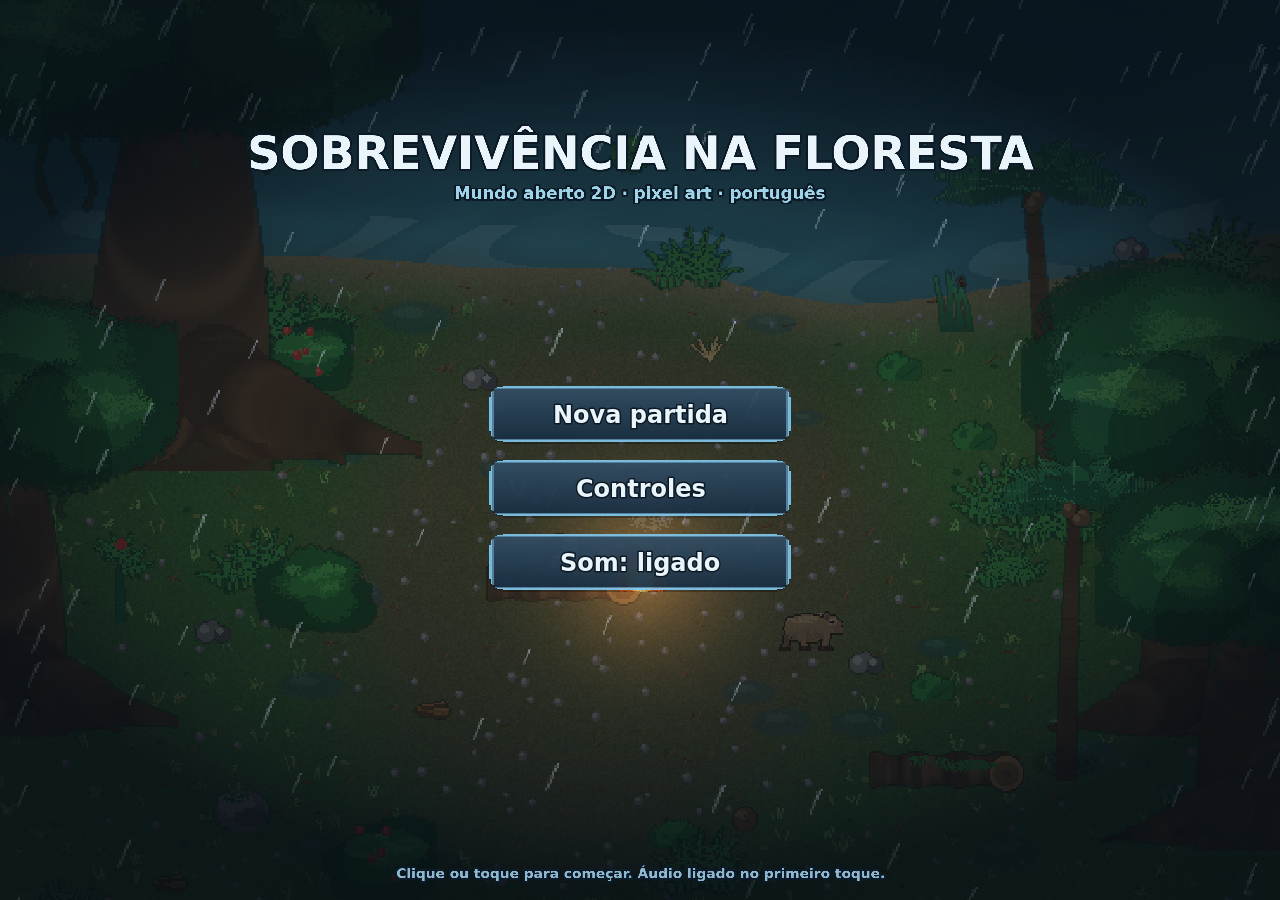
<file: index.html>
<!DOCTYPE html>
<html lang="pt-BR">
<head>
  <meta charset="utf-8">
  <title>Sobrevivência na Floresta — jogo 2D de sobrevivência</title>
  <meta name="viewport" content="width=device-width, initial-scale=1, maximum-scale=1, user-scalable=no, viewport-fit=cover">
  <meta name="description" content="Jogo de sobrevivência 2D em mundo aberto, pixel art, floresta tropical chuvosa.">
  <meta name="theme-color" content="#16241c">
  <link rel="stylesheet" href="styles.css">
</head>
<body>
  <div id="game"></div>

  <div id="carregando">
    <div class="caixa">
      <div class="titulo">SOBREVIVÊNCIA NA FLORESTA</div>
      <div class="barra"><span></span></div>
      <p>Desenhando a floresta, o explorador e a interface pixel a pixel…</p>
    </div>
  </div>

  <noscript>
    <div class="aviso">Este jogo precisa de JavaScript habilitado para funcionar.</div>
  </noscript>

  <script src="vendor/phaser.min.js"></script>

  <script src="src/core/utils.js"></script>
  <script src="src/core/pixel.js"></script>
  <script src="src/core/art_props.js"></script>
  <script src="src/core/art_entities.js"></script>
  <script src="src/core/world.js"></script>
  <script src="src/core/audio.js"></script>
  <script src="src/core/save.js"></script>

  <script src="src/data/items.js"></script>
  <script src="src/data/fauna.js"></script>
  <script src="src/data/recipes.js"></script>

  <script src="src/systems/inventory.js"></script>
  <script src="src/systems/sim.js"></script>
  <script src="src/systems/missions.js"></script>

  <script src="src/scenes/BootScene.js"></script>
  <script src="src/scenes/MenuScene.js"></script>
  <script src="src/scenes/GameScene.js"></script>
  <script src="src/scenes/UiScene.js"></script>

  <script src="src/main.js"></script>
</body>
</html>
</file>
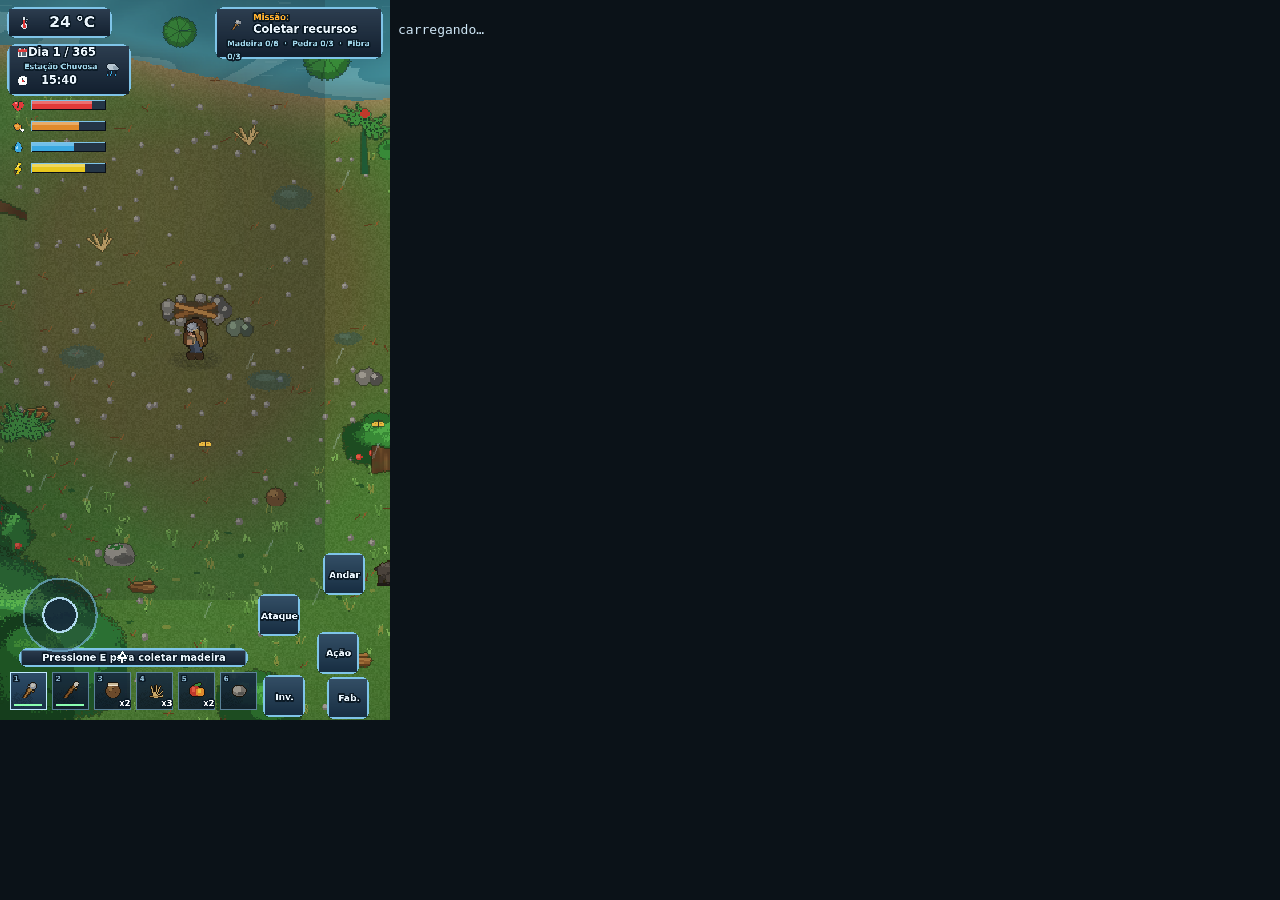
<file: tools/responsive-test.html>
<!DOCTYPE html>
<html lang="pt-BR">
<head>
<meta charset="utf-8">
<title>Teste de responsividade</title>
<style>
  body { margin: 0; background: #0b1218; color: #cfe6f5; font: 13px/1.45 "Consolas", monospace; display: flex; }
  #frame { border: 0; background: #000; flex: none; }
  #out { padding: 8px; overflow: auto; flex: 1; white-space: pre-wrap; word-break: break-word; }
</style>
</head>
<body>
<iframe id="frame" src="../index.html"></iframe>
<pre id="out">carregando…</pre>
<script>
  /* Ferramenta de desenvolvimento: mede o layout do jogo em qualquer viewport.
     Uso: responsive-test.html?w=390&h=720&touch=1&panels=1   (./testar-resposta.js serve a pasta) */
  var Q = new URLSearchParams(location.search);
  var W = +(Q.get('w') || 390), H = +(Q.get('h') || 720);
  var TOUCH = Q.get('touch') !== '0';
  var PANELS = Q.get('panels') !== '0';
  var frame = document.getElementById('frame'), out = document.getElementById('out');
  frame.style.width = W + 'px'; frame.style.height = H + 'px';

  function bounds(o) {
    var b = o.getBounds();
    if (!isFinite(b.width) || b.width === 0) return null;
    return { x: Math.round(b.x), y: Math.round(b.y), r: Math.round(b.right), b: Math.round(b.bottom) };
  }
  function overlap(a, c) {
    return Math.min(a.r, c.r) - Math.max(a.x, c.x) > 1 && Math.min(a.b, c.b) - Math.max(a.y, c.y) > 1;
  }
  function scan(ui, w, h) {
    var over = [];
    (function walk(list, path) {
      list.forEach(function (o) {
        if (o.visible === false) return;
        var b = null; try { b = bounds(o); } catch (e) {}
        var nm = o.type + ':' + path;
        if (b && (b.x < -2 || b.y < -2 || b.r > w + 2 || b.b > h + 2)) over.push(nm + ' [' + b.x + ',' + b.y + ',' + b.r + ',' + b.b + ']');
        if (o.list) walk(o.list, nm);
      });
    })(ui.children.list, 'ui');
    return over;
  }

  function report(data) {
    var txt = JSON.stringify(data, null, 1);
    out.textContent = txt;
    document.title = data.overflow && data.overflow.length ? 'FALHA layout' : (data.conflicts && data.conflicts.length ? 'FALHA sobreposicao' : 'OK ' + W + 'x' + H);
    window.__done = data;
  }

  setTimeout(function () {
    var fw = frame.contentWindow;
    if (!fw.SV || !fw.SV.game) return report({ err: 'o jogo no iframe não iniciou' });
    var st = fw.SV.Game.state || fw.SV.Game.defaultState();
    if (st.settings) st.settings.touch = TOUCH;
    fw.SV.game.scene.getScene('Menu').startGame(st);

    setTimeout(function () {
      var ui = fw.SV.game.scene.getScene('Ui'), gs = fw.SV.game.scene.getScene('Game');
      if (!ui || !gs) return report({ err: 'cenas não criadas' });
      ui.setPrompt('Pressione E para coletar madeira');

      setTimeout(function () {
        var w = fw.SV.game.scale.width, h = fw.SV.game.scale.height;
        var slots = ui.hotbar.map(function (s, i) { return Object.assign({ i: i }, bounds(s.bg)); });
        var btns = (ui.touchBtns || []).map(function (b, i) { return Object.assign({ tag: b.tag || ('btn' + i) }, bounds(b.img)); });
        var joy = bounds(ui.joyBase), hit = bounds(ui.joyHit), conflicts = [];
        if (ui.showTouch) {
          btns.forEach(function (b) { slots.forEach(function (s) { if (overlap(b, s)) conflicts.push(b.tag + ' x slot' + s.i); }); });
          slots.forEach(function (s) { if (overlap(joy, s)) conflicts.push('joystick x slot' + s.i); if (overlap(hit, s)) conflicts.push('areaDoJoystick x slot' + s.i); });
        }
        var res = {
          viewport: W + 'x' + H, tela: Math.round(w) + 'x' + Math.round(h),
          uiScale: +fw.SV.Game.uiScale.toFixed(2), zoom: +gs.cameras.main.zoom.toFixed(2),
          toque: !!ui.showTouch, animais: (gs.animals || []).length,
          hotbar: { esq: slots[0].x, dir: slots[5].r, sup: slots[0].y, inf: slots[0].b },
          joystick: joy, dica: bounds(ui.promptPanel),
          overflow: scan(ui, w, h), conflicts: conflicts, paineis: {}
        };
        if (!PANELS) return report(res);

        var names = ['inv', 'pause', 'help', 'victory'];
        function open(name) {
          if (name === 'help') { ui.showHelp(); return; }
          if (name === 'victory') { ui.showVictory(); return; }
          ui.toggle(name);
        }
        function close(name) {
          if (name === 'help') { if (ui.helpPanel) { ui.helpPanel.destroy(); ui.helpPanel = null; } return; }
          if (name === 'victory') { if (ui.victoryPanel) { ui.victoryPanel.destroy(); ui.victoryPanel = null; } return; }
          ui.toggle(name);
        }

        var steps = [];
        fw.SV.Recipes.tabs.forEach(function (t) { steps.push({ key: 'craft:' + t, tab: t }); });
        names.forEach(function (n) { steps.push({ key: n }); });

        (function next(i) {
          if (i >= steps.length) return report(res);
          var stp = steps[i];
          if (stp.tab) { if (ui.open !== 'craft') ui.toggle('craft'); ui.craftTab = stp.tab; ui.layoutCraft(); }
          else open(stp.key);
          setTimeout(function () {
            res.paineis[stp.key] = scan(ui, w, h);
            if (stp.tab) { if (ui.open === 'craft') ui.toggle('craft'); } else close(stp.key);
            setTimeout(function () { next(i + 1); }, 220);
          }, 320);
        })(0);
      }, 500);
    }, 1600);
  }, 3000);
</script>
</body>
</html>
</file>
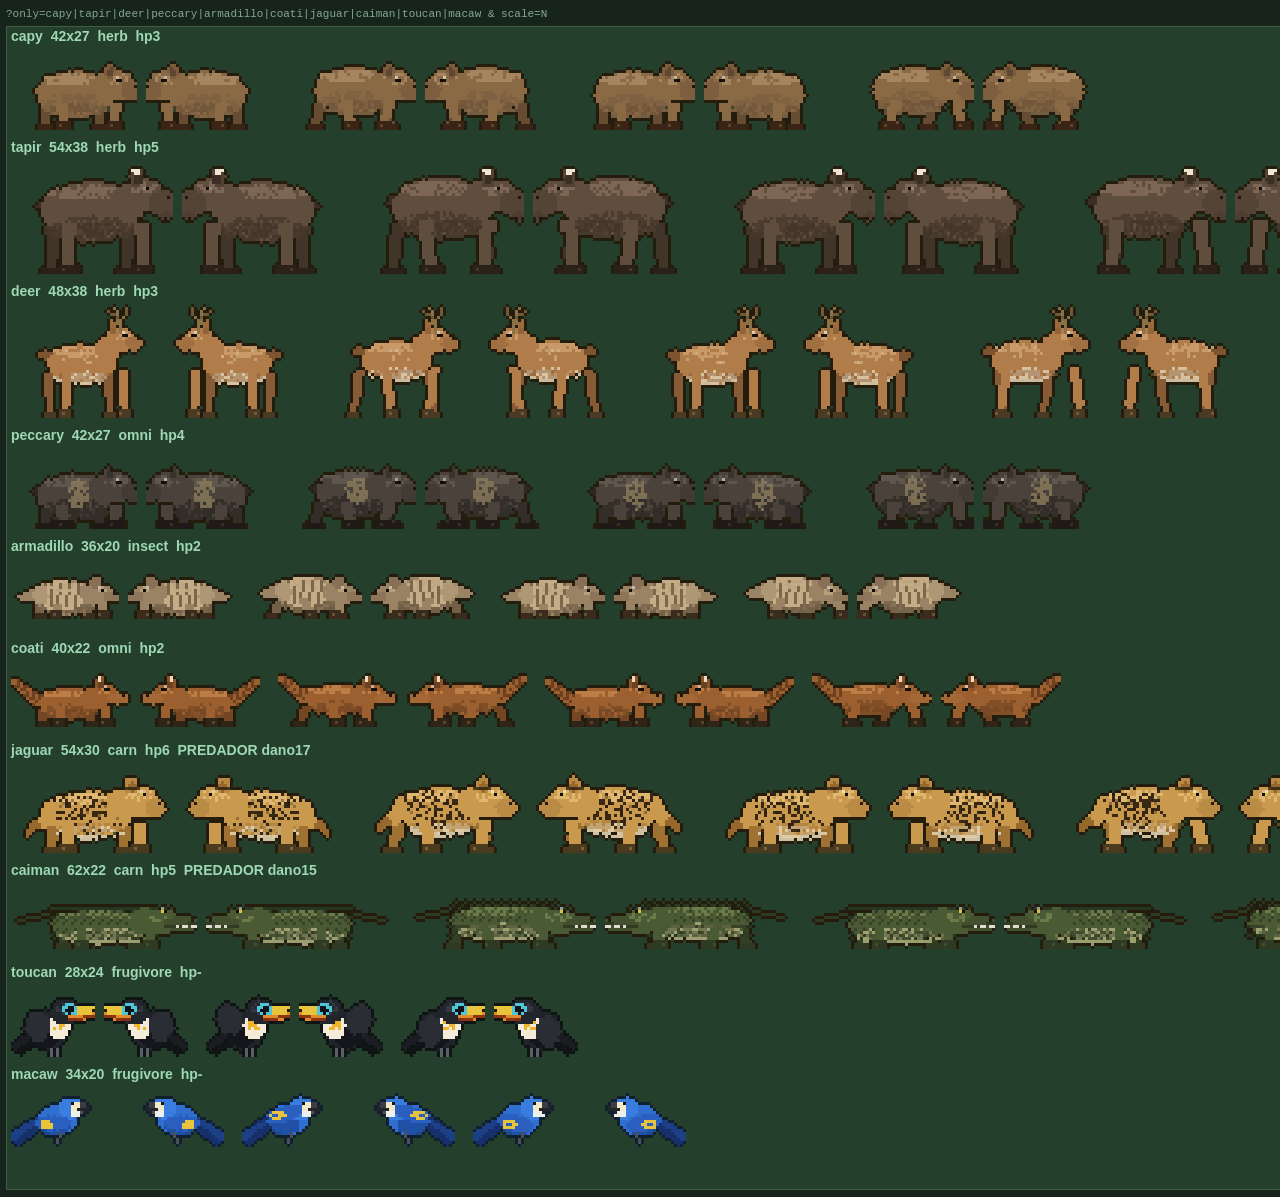
<file: tools/sprites-fauna.html>
<!DOCTYPE html>
<html lang="pt-BR">
<head>
  <meta charset="utf-8">
  <title>Folha de sprites — fauna</title>
  <style>
    body { background: #16241c; color: #cfe6f5; font: 12px "Trebuchet MS", sans-serif; margin: 0; padding: 6px; }
    canvas { image-rendering: pixelated; display: block; background: #24402c; border: 1px solid #3f5f45; }
    .hint { color: #86a892; font: 11px monospace; margin: 2px 0 6px; }
  </style>
</head>
<body>
  <div class="hint">?only=capy|tapir|deer|peccary|armadillo|coati|jaguar|caiman|toucan|macaw &amp; scale=N</div>
  <canvas id="sheet"></canvas>
  <script src="../vendor/phaser.min.js"></script>
  <script src="../src/core/utils.js"></script>
  <script src="../src/core/pixel.js"></script>
  <script src="../src/core/art_props.js"></script>
  <script src="../src/core/art_entities.js"></script>
  <script src="../src/data/fauna.js"></script>
  <script>
    /*
     * Folha de revisão de arte. Sem parâmetros desenha todas as espécies em
     * colunas; com ?only=X desenha um único animal grande, o que cabe no
     * viewport e permite julgar o pixel a pixel.
     */
    var q = new URLSearchParams(location.search);
    var only = (q.get('only') || '').split(',').filter(function (s) { return s; });
    var useFrames = (q.get('fr') || '').split(',').filter(function (s) { return s; })
      .map(function (s) { return parseInt(s, 10); });
    var SCALE = parseInt(q.get('scale') || (only.length ? 5 : 3), 10);
    var noFlip = q.get('flip') === '0';
    var LBL = 22, PAD = 8;

    var kinds = [];
    for (var k in SV.Fauna) if (SV.Fauna[k] && SV.Fauna[k].draw) kinds.push(k);
    if (only.length) kinds = kinds.filter(function (kk) { return only.indexOf(kk) >= 0; });

    var rows = kinds.map(function (kind) {
      var D = SV.Fauna[kind].draw, frames = D.bird ? 3 : 4, imgs = [], x = 0;
      var list = useFrames.length ? useFrames : [0, 1, 2, 3].slice(0, frames);
      for (var n = 0; n < list.length; n++) {
        var f = list[n];
        if (f >= frames) continue;
        var a = D.bird ? SV.Art.bird(kind, f, false) : SV.Art.quadruped(kind, f, false);
        imgs.push([x, a]); x += a.width + 3;
        if (noFlip) continue;
        var b = D.bird ? SV.Art.bird(kind, f, true) : SV.Art.quadruped(kind, f, true);
        imgs.push([x, b]); x += a.width + 6;
      }
      return { kind: kind, D: D, w: x, h: Math.max(D.h, 24), imgs: imgs };
    });

    var W = 0, H = LBL;
    rows.forEach(function (r) { W = Math.max(W, r.w * SCALE + 8); H += r.h * SCALE + LBL + PAD; });

    var cv = document.getElementById('sheet');
    cv.width = W; cv.height = H;
    var c = cv.getContext('2d');
    c.imageSmoothingEnabled = false;
    var y = LBL;
    rows.forEach(function (r) {
      var g = SV.Fauna[r.kind].game;
      c.fillStyle = '#9fd8b4';
      c.font = 'bold 14px "Trebuchet MS", sans-serif';
      c.fillText(r.kind + '  ' + r.D.w + 'x' + r.D.h + '  ' + g.diet + '  hp' + (g.hp || '-') +
        (g.predator ? '  PREDADOR dano' + g.dmg : ''), 4, y - 8);
      r.imgs.forEach(function (pair) {
        c.drawImage(pair[1], 4 + pair[0] * SCALE, y, pair[1].width * SCALE, pair[1].height * SCALE);
      });
      y += r.h * SCALE + LBL + PAD;
    });
  </script>
</body>
</html>
</file>
<file: styles.css>
/* Estilos da página: o jogo ocupa a tela toda, sem scroll, com renderização
   pixelada. A tela de carregamento some quando o Menu é criado. */
* { box-sizing: border-box; }

html, body {
  margin: 0;
  padding: 0;
  width: 100%;
  height: 100%;
  overflow: hidden;
  background: #16241c;
  color: #eaf4fb;
  font-family: "Trebuchet MS", "Segoe UI", system-ui, sans-serif;
  -webkit-tap-highlight-color: transparent;
  touch-action: none;
  overscroll-behavior: none;
}

#game {
  position: fixed;
  inset: 0;
  width: 100%;
  height: 100%;
}

#game canvas {
  image-rendering: pixelated;
  image-rendering: crisp-edges;
  display: block;
}

/* ---------- carregando ---------- */
#carregando {
  position: fixed;
  inset: 0;
  display: flex;
  align-items: center;
  justify-content: center;
  background: radial-gradient(ellipse at 50% 40%, #23402c 0%, #14231b 55%, #0b1410 100%);
  transition: opacity .45s ease;
  z-index: 20;
}

body.pronto #carregando {
  opacity: 0;
  pointer-events: none;
}

#carregando .caixa { text-align: center; max-width: min(520px, 88vw); }
#carregando .titulo {
  font-size: clamp(18px, 4.4vw, 34px);
  font-weight: bold;
  letter-spacing: 3px;
  color: #cdeccf;
  text-shadow: 0 2px 0 #0b1a26, 0 0 18px rgba(120, 200, 140, .35);
}
#carregando p { margin-top: 14px; font-size: clamp(12px, 2.6vw, 15px); color: #9cc3a8; }
#carregando .barra {
  margin: 22px auto 0;
  width: 240px;
  height: 12px;
  border: 2px solid #4f7a5c;
  background: #0e1a14;
  overflow: hidden;
}
#carregando .barra span {
  display: block;
  width: 40%;
  height: 100%;
  background: linear-gradient(90deg, #3f8c3c, #79ac52);
  animation: varrer 1.15s ease-in-out infinite alternate;
}
@keyframes varrer { from { transform: translateX(-100%); } to { transform: translateX(160%); } }

.aviso {
  position: fixed;
  inset: auto 12px 12px 12px;
  padding: 12px;
  background: #3a1d1d;
  border: 2px solid #7a3b3b;
  text-align: center;
}
</file>
